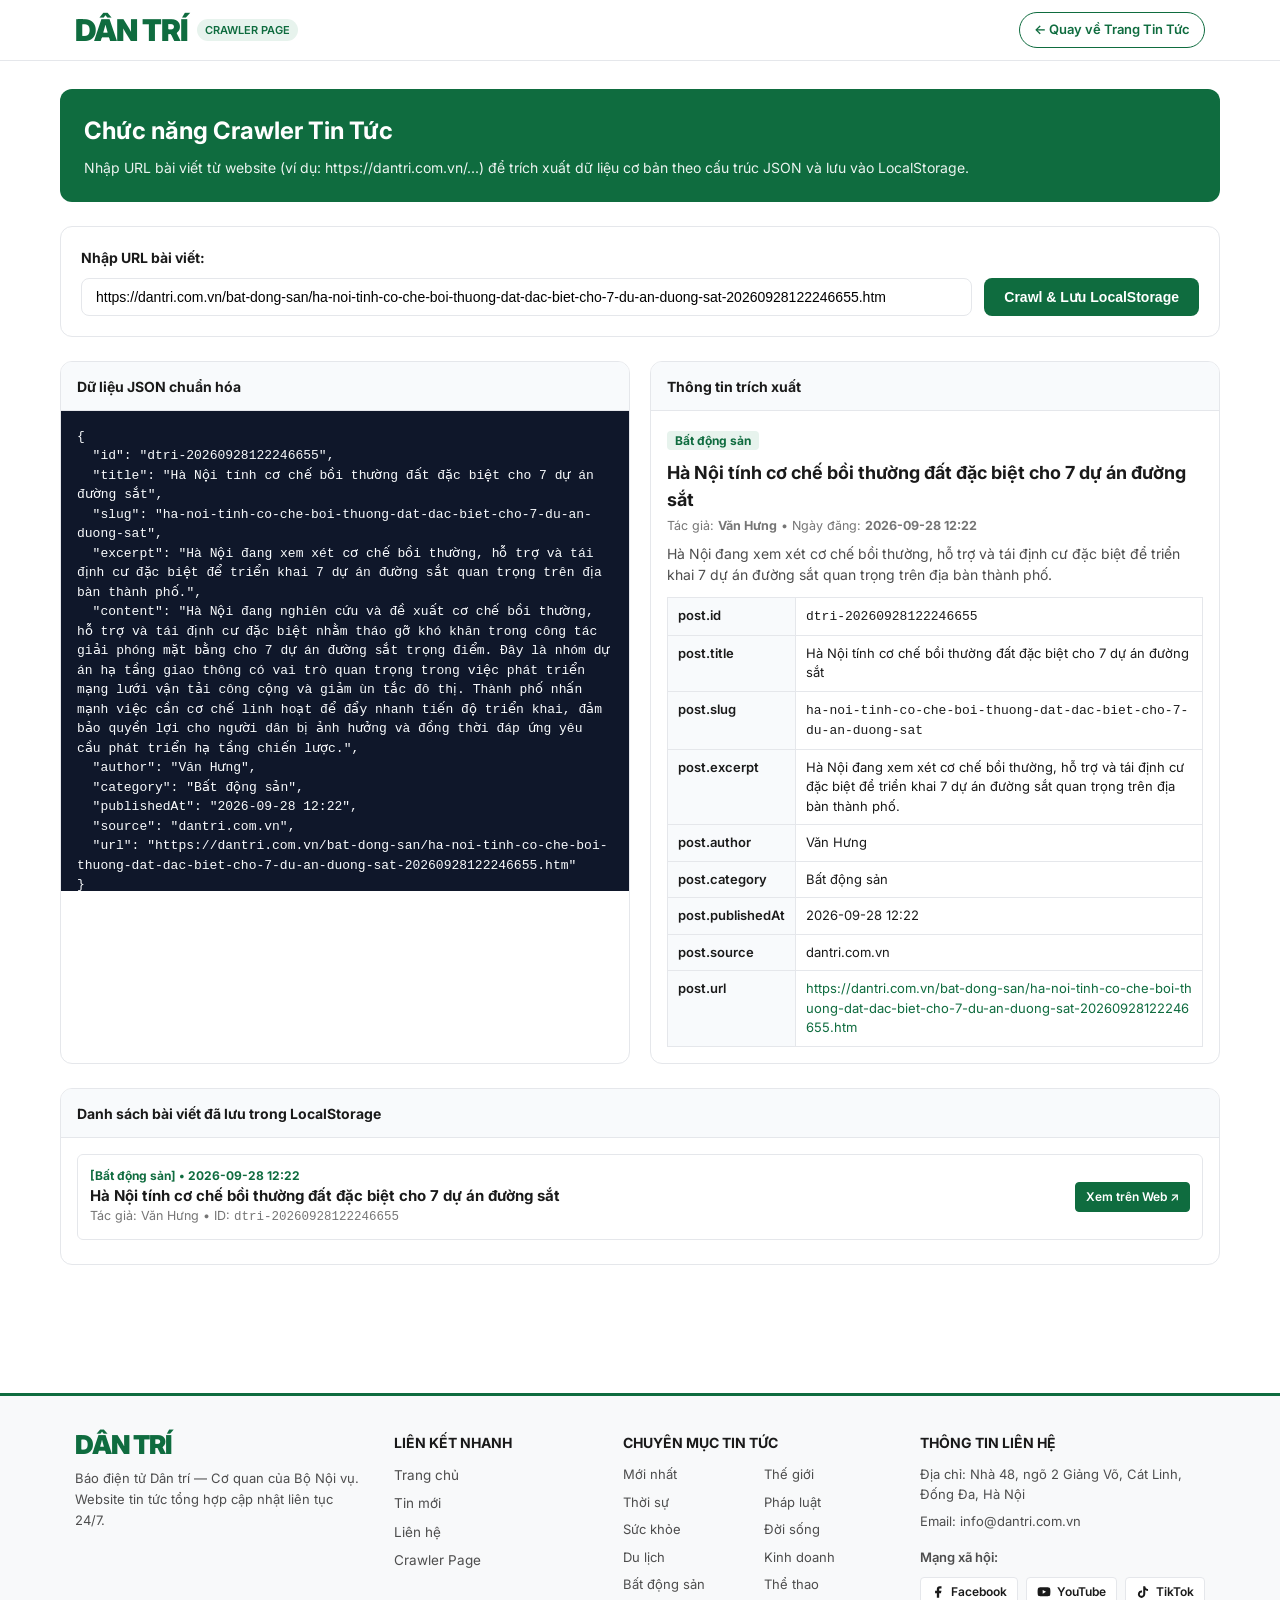
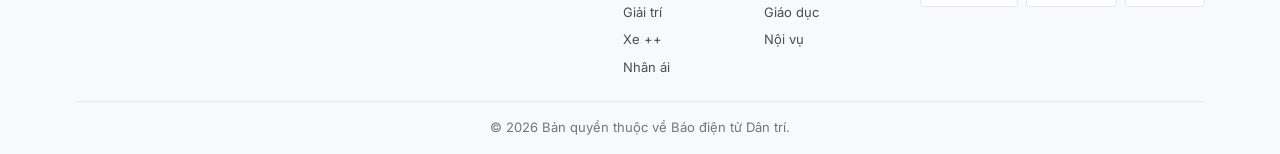
<file: crawler.html>
<!DOCTYPE html>
<html lang="vi">
<head>
  <meta charset="UTF-8">
  <meta name="viewport" content="width=device-width, initial-scale=1.0">
  <meta name="referrer" content="no-referrer">
  <title>Crawler Page - Báo Dân Trí</title>
  <link rel="preconnect" href="https://fonts.googleapis.com">
  <link rel="preconnect" href="https://fonts.gstatic.com" crossorigin>
  <link href="https://fonts.googleapis.com/css2?family=Inter:wght@400;500;600;700;800;900&display=swap" rel="stylesheet">
  <link rel="stylesheet" href="./css/style.css">
</head>
<body>
  <header class="top-header">
    <div class="container top-header-inner">
      <div style="display: flex; align-items: center; gap: 16px;">
        <a href="./index.html" class="brand-logo" aria-label="Trang chủ Dân trí">
          <span class="brand-logo-text">DÂN TRÍ</span>
          <span class="brand-badge">CRAWLER PAGE</span>
        </a>
      </div>

      <div class="header-meta">
        <a href="./index.html" class="header-action-btn outline">
          ← Quay về Trang Tin Tức
        </a>
      </div>
    </div>
  </header>

  <main class="container crawler-section">
    <div class="crawler-hero">
      <h1>Chức năng Crawler Tin Tức</h1>
      <p>
        Nhập URL bài viết từ website (ví dụ: https://dantri.com.vn/...) để trích xuất dữ liệu cơ bản theo cấu trúc JSON và lưu vào LocalStorage.
      </p>
    </div>

    <div class="crawler-form-card">
      <label for="crawler-url-input" style="font-size: 14px; font-weight: 700; color: var(--text-primary); display: block;">
        Nhập URL bài viết:
      </label>
      <form id="crawler-form" class="crawler-input-group">
        <input
          type="url"
          id="crawler-url-input"
          class="crawler-url-input"
          required
          placeholder="https://dantri.com.vn/bat-dong-san/ha-noi-tinh-co-che-boi-thuong-dat-dac-biet-cho-7-du-an-duong-sat-20260928122246655.htm"
          value="https://dantri.com.vn/bat-dong-san/ha-noi-tinh-co-che-boi-thuong-dat-dac-biet-cho-7-du-an-duong-sat-20260928122246655.htm"
        >
        <button type="submit" id="crawler-submit-btn" class="crawler-submit-btn">
          Crawl &amp; Lưu LocalStorage
        </button>
      </form>
    </div>

    <div class="crawler-result-grid">
      <div class="crawler-panel">
        <div class="crawler-panel-header">
          <span class="crawler-panel-title">Dữ liệu JSON chuẩn hóa</span>
        </div>
        <pre class="json-viewer" id="crawled-json-output"></pre>
      </div>

      <div class="crawler-panel">
        <div class="crawler-panel-header">
          <span class="crawler-panel-title">Thông tin trích xuất</span>
        </div>
        <div class="preview-card-body" id="crawled-preview-container"></div>
      </div>
    </div>

    <div class="crawler-panel" style="margin-bottom: 32px;">
      <div class="crawler-panel-header">
        <span class="crawler-panel-title">Danh sách bài viết đã lưu trong LocalStorage</span>
      </div>
      <div class="preview-card-body" id="crawled-history-list"></div>
    </div>
  </main>

  <footer class="site-footer" id="lien-he">
    <div class="container">
      <div class="footer-grid">
        <div>
          <a href="./index.html" class="brand-logo">
            <span class="brand-logo-text" style="font-size: 26px;">DÂN TRÍ</span>
          </a>
          <p class="footer-desc">
            Báo điện tử Dân trí — Cơ quan của Bộ Nội vụ. Website tin tức tổng hợp cập nhật liên tục 24/7.
          </p>
        </div>

        <div>
          <h3 class="footer-col-title">Liên kết nhanh</h3>
          <ul class="footer-links">
            <li><a href="./index.html#category=home">Trang chủ</a></li>
            <li><a href="./index.html#category=latest">Tin mới</a></li>
            <li><a href="#lien-he">Liên hệ</a></li>
            <li><a href="./crawler.html">Crawler Page</a></li>
          </ul>
        </div>

        <div>
          <h3 class="footer-col-title">Chuyên mục tin tức</h3>
          <ul class="footer-categories-grid" id="footer-categories-list"></ul>
        </div>

        <div>
          <h3 class="footer-col-title">Thông tin liên hệ</h3>
          <ul class="footer-contact-list">
            <li class="footer-contact-item"><span>Địa chỉ: Nhà 48, ngõ 2 Giảng Võ, Cát Linh, Đống Đa, Hà Nội</span></li>
            <li class="footer-contact-item"><span>Email: info@dantri.com.vn</span></li>
          </ul>

          <div style="margin-top: 16px;">
            <div style="font-size: 13px; font-weight: 600; margin-bottom: 8px;">Mạng xã hội:</div>
            <div class="social-links">
              <a href="https://www.facebook.com/baodantridientu" target="_blank" rel="noopener noreferrer" class="social-btn facebook" aria-label="Facebook">
                <svg width="14" height="14" viewBox="0 0 24 24" fill="currentColor"><path d="M18 2h-3a5 5 0 0 0-5 5v3H7v4h3v8h4v-8h3l1-4h-4V7a1 1 0 0 1 1-1h3z"></path></svg>
                <span>Facebook</span>
              </a>
              <a href="https://www.youtube.com/@baodantri7941" target="_blank" rel="noopener noreferrer" class="social-btn youtube" aria-label="YouTube">
                <svg width="14" height="14" viewBox="0 0 24 24" fill="currentColor"><path d="M22.54 6.42a2.78 2.78 0 0 0-1.94-2C18.88 4 12 4 12 4s-6.88 0-8.6.46a2.78 2.78 0 0 0-1.94 2A29 29 0 0 0 1 11.75a29 29 0 0 0 .46 5.33A2.78 2.78 0 0 0 3.4 19c1.72.46 8.6.46 8.6.46s6.88 0 8.6-.46a2.78 2.78 0 0 0 1.94-2 29 29 0 0 0 .46-5.25 29 29 0 0 0-.46-5.33z"></path><polygon points="9.75 15.02 15.5 11.75 9.75 8.48 9.75 15.02" fill="#fff"></polygon></svg>
                <span>YouTube</span>
              </a>
              <a href="https://www.tiktok.com/@dantri.com.vn" target="_blank" rel="noopener noreferrer" class="social-btn tiktok" aria-label="TikTok">
                <svg width="14" height="14" viewBox="0 0 24 24" fill="currentColor"><path d="M19.59 6.69a4.83 4.83 0 0 1-3.77-4.25V2h-3.45v13.67a2.89 2.89 0 0 1-5.2 1.74 2.89 2.89 0 0 1 2.31-4.64 2.93 2.93 0 0 1 .88.13V9.4a6.84 6.84 0 0 0-1-.05A6.33 6.33 0 0 0 5 20.1a6.34 6.34 0 0 0 10.86-4.43v-7a8.16 8.16 0 0 0 4.77 1.52v-3.4a4.85 4.85 0 0 1-1-.1z"></path></svg>
                <span>TikTok</span>
              </a>
            </div>
          </div>
        </div>
      </div>

      <div class="footer-bottom">
        <div>© 2026 Bản quyền thuộc về Báo điện tử Dân trí.</div>
      </div>
    </div>
  </footer>

  <script src="./js/data.js"></script>
  <script src="./js/crawler.js"></script>
</body>
</html>
</file>
<file: css/style.css>
:root {
  --brand-green: #0f6c3f;
  --brand-green-dark: #0a522f;
  --brand-green-light: #e7f3ed;
  --accent-blue: #2361ff;
  --text-primary: #1a1a1a;
  --text-secondary: #4d4d4d;
  --text-muted: #757575;
  --bg-body: #ffffff;
  --bg-subtle: #f8f9fa;
  --bg-submenu: #eeeeee;
  --border-color: #e5e7eb;
  --border-submenu: #d5d5d5;
  --container-width: 1160px;
  --radius-sm: 4px;
  --radius-md: 8px;
  --radius-lg: 12px;
}

* {
  box-sizing: border-box;
  margin: 0;
  padding: 0;
}

html {
  scroll-behavior: smooth;
}

body {
  font-family: 'Inter', -apple-system, BlinkMacSystemFont, 'Segoe UI', Roboto, Arial, sans-serif;
  color: var(--text-primary);
  background-color: var(--bg-body);
  line-height: 1.5;
  -webkit-font-smoothing: antialiased;
}

a {
  color: inherit;
  text-decoration: none;
  transition: color 0.15s ease;
}

img {
  max-width: 100%;
  display: block;
}

.container {
  max-width: var(--container-width);
  margin: 0 auto;
  padding: 0 15px;
}

.top-header {
  border-bottom: 1px solid var(--border-color);
  background: #fff;
  padding: 12px 0;
}

.top-header-inner {
  display: flex;
  align-items: center;
  justify-content: space-between;
  gap: 16px;
  flex-wrap: wrap;
}

.brand-logo {
  display: inline-flex;
  align-items: center;
  gap: 10px;
}

.brand-logo-text {
  font-size: 30px;
  font-weight: 900;
  letter-spacing: -1px;
  color: var(--brand-green);
  text-transform: uppercase;
  line-height: 1;
}

.brand-badge {
  font-size: 11px;
  font-weight: 600;
  color: var(--brand-green);
  background: var(--brand-green-light);
  padding: 3px 8px;
  border-radius: 999px;
}

.header-meta {
  display: flex;
  align-items: center;
  gap: 14px;
}

.header-action-btn {
  display: inline-flex;
  align-items: center;
  gap: 6px;
  padding: 7px 14px;
  border-radius: 999px;
  font-size: 13px;
  font-weight: 600;
  cursor: pointer;
  border: 1px solid var(--brand-green);
  background: var(--brand-green);
  color: #fff;
}

.header-action-btn:hover {
  background: var(--brand-green-dark);
}

.header-action-btn.outline {
  background: #fff;
  color: var(--brand-green);
}

.header-action-btn.outline:hover {
  background: var(--brand-green-light);
}

.main-navbar {
  position: sticky;
  top: 0;
  z-index: 100;
  background: #fff;
  border-bottom: 1px solid var(--border-color);
}

.nav-list {
  display: flex;
  align-items: center;
  justify-content: space-between;
  list-style: none;
  height: 40px;
  gap: 2px;
}

.nav-item {
  position: relative;
  height: 100%;
  display: flex;
  align-items: center;
}

.nav-link {
  display: inline-flex;
  align-items: center;
  height: 100%;
  padding: 0 5px;
  font-size: 12px;
  font-weight: 600;
  text-transform: uppercase;
  color: #000;
  white-space: nowrap;
  border-bottom: 3px solid transparent;
  cursor: pointer;
}

.nav-link:hover,
.nav-item.active > .nav-link {
  color: var(--brand-green);
  border-bottom-color: var(--brand-green);
}

.nav-submenu {
  position: absolute;
  top: 100%;
  left: 0;
  min-width: 210px;
  background: var(--bg-submenu);
  list-style: none;
  padding: 4px 0;
  border-bottom-left-radius: 5px;
  border-bottom-right-radius: 5px;
  box-shadow: 0 6px 16px rgba(0, 0, 0, 0.12);
  opacity: 0;
  visibility: hidden;
  transform: translateY(10px);
  transition: all 0.16s ease;
  z-index: 120;
}

.nav-item:hover > .nav-submenu {
  opacity: 1;
  visibility: visible;
  transform: translateY(0);
}

.nav-submenu li {
  border-bottom: 1px solid var(--border-submenu);
}

.nav-submenu li:last-child {
  border-bottom: none;
}

.nav-submenu a {
  display: flex;
  align-items: center;
  padding: 9px 14px;
  font-size: 12px;
  font-weight: 500;
  text-transform: uppercase;
  color: #111;
  white-space: nowrap;
}

.nav-submenu a::before {
  content: "—";
  margin-right: 6px;
  display: none;
}

.nav-submenu a:hover,
.nav-submenu a.active {
  color: var(--accent-blue);
  background: rgba(255, 255, 255, 0.45);
}

.nav-submenu a:hover::before,
.nav-submenu a.active::before {
  display: inline;
}

.mobile-menu-toggle {
  display: none;
  background: none;
  border: 1px solid var(--border-color);
  border-radius: var(--radius-sm);
  padding: 6px 10px;
  cursor: pointer;
  align-items: center;
  gap: 6px;
  font-size: 13px;
  font-weight: 600;
}

.category-header-section {
  padding: 20px 0 8px;
}

.category-header-top {
  display: flex;
  align-items: center;
  justify-content: space-between;
  padding-bottom: 12px;
  border-bottom: 1px solid #222;
}

.category-main-title {
  font-size: 30px;
  font-weight: 700;
  color: #1a1a1a;
  line-height: 1.2;
}

.category-subnav {
  display: flex;
  align-items: center;
  gap: 24px;
  list-style: none;
  padding: 10px 0;
  border-bottom: 1px solid var(--border-color);
  overflow-x: auto;
}

.category-subnav a {
  font-size: 14px;
  font-weight: 500;
  color: #333;
  white-space: nowrap;
  cursor: pointer;
}

.category-subnav a:hover,
.category-subnav a.active {
  color: var(--brand-green);
  font-weight: 700;
}

.top-featured-section {
  padding: 22px 0 26px;
  border-bottom: 1px solid var(--border-color);
}

.top-featured-grid {
  display: grid;
  grid-template-columns: minmax(0, 1.85fr) 1px minmax(0, 1fr);
  gap: 24px;
  align-items: start;
}

.grid-SavedDivider {
  width: 1px;
  background: var(--border-color);
  align-self: stretch;
}

.featured-post-card {
  cursor: pointer;
}

.featured-post-thumb {
  width: 100%;
  aspect-ratio: 16 / 10;
  overflow: hidden;
  background: #f1f5f9;
  margin-bottom: 14px;
}

.featured-post-thumb img {
  width: 100%;
  height: 100%;
  object-fit: cover;
}

.featured-post-title {
  font-size: 24px;
  font-weight: 700;
  line-height: 1.35;
  color: var(--text-primary);
  margin-bottom: 10px;
}

.featured-post-card:hover .featured-post-title {
  color: var(--brand-green);
}

.featured-post-excerpt {
  font-size: 15px;
  line-height: 1.55;
  color: var(--text-secondary);
}

.side-posts-column {
  display: flex;
  flex-direction: column;
  gap: 22px;
}

.side-post-card {
  cursor: pointer;
  padding-bottom: 18px;
  border-bottom: 1px solid var(--border-color);
}

.side-post-card:last-child {
  padding-bottom: 0;
  border-bottom: none;
}

.side-post-thumb {
  width: 100%;
  aspect-ratio: 16 / 10;
  overflow: hidden;
  background: #f1f5f9;
  margin-bottom: 10px;
}

.side-post-thumb img {
  width: 100%;
  height: 100%;
  object-fit: cover;
}

.side-post-title {
  font-size: 16px;
  font-weight: 700;
  line-height: 1.4;
  color: var(--text-primary);
}

.side-post-card:hover .side-post-title {
  color: var(--brand-green);
}

.article-list-section {
  padding: 24px 0 40px;
}

.article-list {
  display: flex;
  flex-direction: column;
  max-width: 860px;
}

.article-list-item {
  display: grid;
  grid-template-columns: 260px 1fr;
  gap: 20px;
  padding: 20px 0;
  border-bottom: 1px solid var(--border-color);
  cursor: pointer;
  align-items: start;
}

.article-list-item:first-child {
  padding-top: 4px;
}

.article-list-thumb {
  position: relative;
  width: 100%;
  aspect-ratio: 3 / 2;
  overflow: hidden;
  background: #f1f5f9;
}

.article-list-thumb img {
  width: 100%;
  height: 100%;
  object-fit: cover;
}

.article-list-body {
  display: flex;
  flex-direction: column;
}

.article-list-title {
  font-size: 20px;
  font-weight: 700;
  line-height: 1.38;
  color: var(--text-primary);
  margin-bottom: 8px;
}

.article-list-item:hover .article-list-title {
  color: var(--brand-green);
}

.article-list-excerpt {
  font-size: 14.5px;
  line-height: 1.55;
  color: var(--text-secondary);
}

.article-detail-wrapper {
  padding: 24px 0 48px;
  max-width: 820px;
  margin: 0 auto;
}

.detail-top-bar {
  display: flex;
  align-items: center;
  justify-content: space-between;
  margin-bottom: 18px;
  padding-bottom: 12px;
  border-bottom: 1px solid var(--border-color);
}

.back-btn {
  display: inline-flex;
  align-items: center;
  gap: 6px;
  padding: 6px 12px;
  font-size: 13px;
  font-weight: 600;
  color: var(--text-secondary);
  background: var(--bg-subtle);
  border: 1px solid var(--border-color);
  border-radius: var(--radius-sm);
  cursor: pointer;
}

.back-btn:hover {
  color: var(--brand-green);
  border-color: var(--brand-green);
}

.detail-title {
  font-size: 32px;
  font-weight: 700;
  line-height: 1.3;
  color: #111;
  margin-bottom: 16px;
}

.detail-meta-bar {
  display: flex;
  align-items: center;
  gap: 20px;
  margin-bottom: 20px;
  padding: 12px 16px;
  background: var(--bg-subtle);
  border-radius: var(--radius-md);
  font-size: 13.5px;
  color: var(--text-secondary);
}

.detail-main-figure {
  margin: 0 0 24px;
  background: #f8fafc;
  border-radius: var(--radius-md);
  overflow: hidden;
  border: 1px solid var(--border-color);
}

.detail-main-figure img {
  width: 100%;
  max-height: 520px;
  object-fit: cover;
}

.detail-content {
  font-size: 17px;
  line-height: 1.75;
  color: #222;
}

.detail-content p {
  margin-bottom: 18px;
}

.crawler-section {
  padding: 28px 0 56px;
}

.crawler-hero {
  background: var(--brand-green);
  color: #fff;
  padding: 24px;
  border-radius: var(--radius-lg);
  margin-bottom: 24px;
}

.crawler-hero h1 {
  font-size: 24px;
  font-weight: 700;
  margin-bottom: 8px;
}

.crawler-hero p {
  font-size: 14px;
  opacity: 0.92;
}

.crawler-form-card {
  background: #fff;
  border: 1px solid var(--border-color);
  border-radius: var(--radius-lg);
  padding: 20px;
  margin-bottom: 24px;
}

.crawler-input-group {
  display: flex;
  gap: 12px;
  margin-top: 10px;
}

.crawler-url-input {
  flex: 1;
  padding: 10px 14px;
  font-size: 14px;
  border: 1.5px solid var(--border-color);
  border-radius: var(--radius-md);
  outline: none;
}

.crawler-url-input:focus {
  border-color: var(--brand-green);
}

.crawler-submit-btn {
  padding: 10px 20px;
  background: var(--brand-green);
  color: #fff;
  font-size: 14px;
  font-weight: 700;
  border: none;
  border-radius: var(--radius-md);
  cursor: pointer;
  white-space: nowrap;
}

.crawler-submit-btn:hover {
  background: var(--brand-green-dark);
}

.crawler-result-grid {
  display: grid;
  grid-template-columns: 1fr 1fr;
  gap: 20px;
  margin-bottom: 24px;
}

.crawler-panel {
  border: 1px solid var(--border-color);
  border-radius: var(--radius-lg);
  background: #fff;
  overflow: hidden;
  display: flex;
  flex-direction: column;
}

.crawler-panel-header {
  padding: 12px 16px;
  background: #f8fafc;
  border-bottom: 1px solid var(--border-color);
}

.crawler-panel-title {
  font-size: 14px;
  font-weight: 700;
  color: var(--text-primary);
}

.btn-sm {
  padding: 5px 10px;
  font-size: 12px;
  font-weight: 600;
  border-radius: var(--radius-sm);
  border: 1px solid var(--border-color);
  background: #fff;
  cursor: pointer;
}

.btn-sm.primary {
  background: var(--brand-green);
  color: #fff;
  border-color: var(--brand-green);
}

.json-viewer {
  background: #0f172a;
  color: #f8fafc;
  padding: 16px;
  font-family: 'Consolas', 'Monaco', monospace;
  font-size: 13px;
  line-height: 1.5;
  overflow: auto;
  max-height: 480px;
  flex: 1;
  white-space: pre-wrap;
  word-break: break-word;
}

.preview-card-body {
  padding: 16px;
}

.field-table {
  width: 100%;
  border-collapse: collapse;
  font-size: 13px;
}

.field-table th,
.field-table td {
  border: 1px solid var(--border-color);
  padding: 8px 10px;
  text-align: left;
  vertical-align: top;
}

.field-table th {
  background: #f8fafc;
  font-weight: 600;
  width: 120px;
}

.site-footer {
  background: #f8f9fa;
  border-top: 3px solid var(--brand-green);
  padding: 36px 0 20px;
  margin-top: 40px;
  color: var(--text-secondary);
}

.footer-grid {
  display: grid;
  grid-template-columns: 1.3fr 0.9fr 1.2fr 1fr;
  gap: 28px;
  padding-bottom: 24px;
  border-bottom: 1px solid var(--border-color);
}

.footer-col-title {
  font-size: 14px;
  font-weight: 700;
  color: var(--text-primary);
  text-transform: uppercase;
  margin-bottom: 12px;
}

.footer-desc {
  font-size: 13px;
  line-height: 1.6;
  margin-top: 8px;
  color: var(--text-secondary);
}

.footer-links {
  list-style: none;
  display: flex;
  flex-direction: column;
  gap: 8px;
  font-size: 13.5px;
}

.footer-links a:hover {
  color: var(--brand-green);
}

.footer-categories-grid {
  list-style: none;
  display: grid;
  grid-template-columns: 1fr 1fr;
  gap: 8px 12px;
  font-size: 13px;
}

.footer-categories-grid a:hover {
  color: var(--brand-green);
}

.footer-contact-list {
  list-style: none;
  display: flex;
  flex-direction: column;
  gap: 8px;
  font-size: 13px;
}

.footer-contact-item {
  display: flex;
  align-items: flex-start;
  gap: 8px;
}

.social-links {
  display: flex;
  align-items: center;
  gap: 8px;
  margin-top: 10px;
}

.social-btn {
  display: inline-flex;
  align-items: center;
  gap: 6px;
  padding: 5px 10px;
  border-radius: 4px;
  font-size: 12px;
  font-weight: 600;
  background: #fff;
  border: 1px solid var(--border-color);
  color: var(--text-primary);
}

.social-btn:hover {
  color: var(--brand-green);
  border-color: var(--brand-green);
}

.footer-bottom {
  padding-top: 16px;
  font-size: 13px;
  color: var(--text-muted);
  text-align: center;
}

@media (max-width: 992px) {
  .mobile-menu-toggle {
    display: inline-flex;
  }

  .nav-list {
    display: none;
    flex-direction: column;
    align-items: stretch;
    height: auto;
    padding: 10px 0;
  }

  .nav-list.mobile-open {
    display: flex;
  }

  .nav-item {
    flex-direction: column;
    align-items: stretch;
    height: auto;
    border-bottom: 1px solid var(--border-color);
  }

  .nav-link {
    padding: 10px 8px;
    border-bottom: none;
  }

  .nav-submenu {
    position: static;
    opacity: 1;
    visibility: visible;
    transform: none;
    box-shadow: none;
    display: none;
    padding-left: 16px;
  }

  .nav-item:hover > .nav-submenu {
    display: block;
  }

  .top-featured-grid {
    grid-template-columns: 1fr;
    gap: 20px;
  }

  .grid-SavedDivider {
    display: none;
  }

  .side-posts-column {
    border-top: 1px solid var(--border-color);
    padding-top: 20px;
  }

  .article-list-item {
    grid-template-columns: 1fr;
    gap: 12px;
  }

  .crawler-result-grid {
    grid-template-columns: 1fr;
  }

  .footer-grid {
    grid-template-columns: 1fr 1fr;
  }
}

@media (max-width: 768px) {
  .category-main-title {
    font-size: 24px;
  }

  .featured-post-title {
    font-size: 20px;
  }

  .detail-title {
    font-size: 24px;
  }

  .crawler-input-group {
    flex-direction: column;
  }

  .footer-grid {
    grid-template-columns: 1fr;
    gap: 20px;
  }
}
</file>
